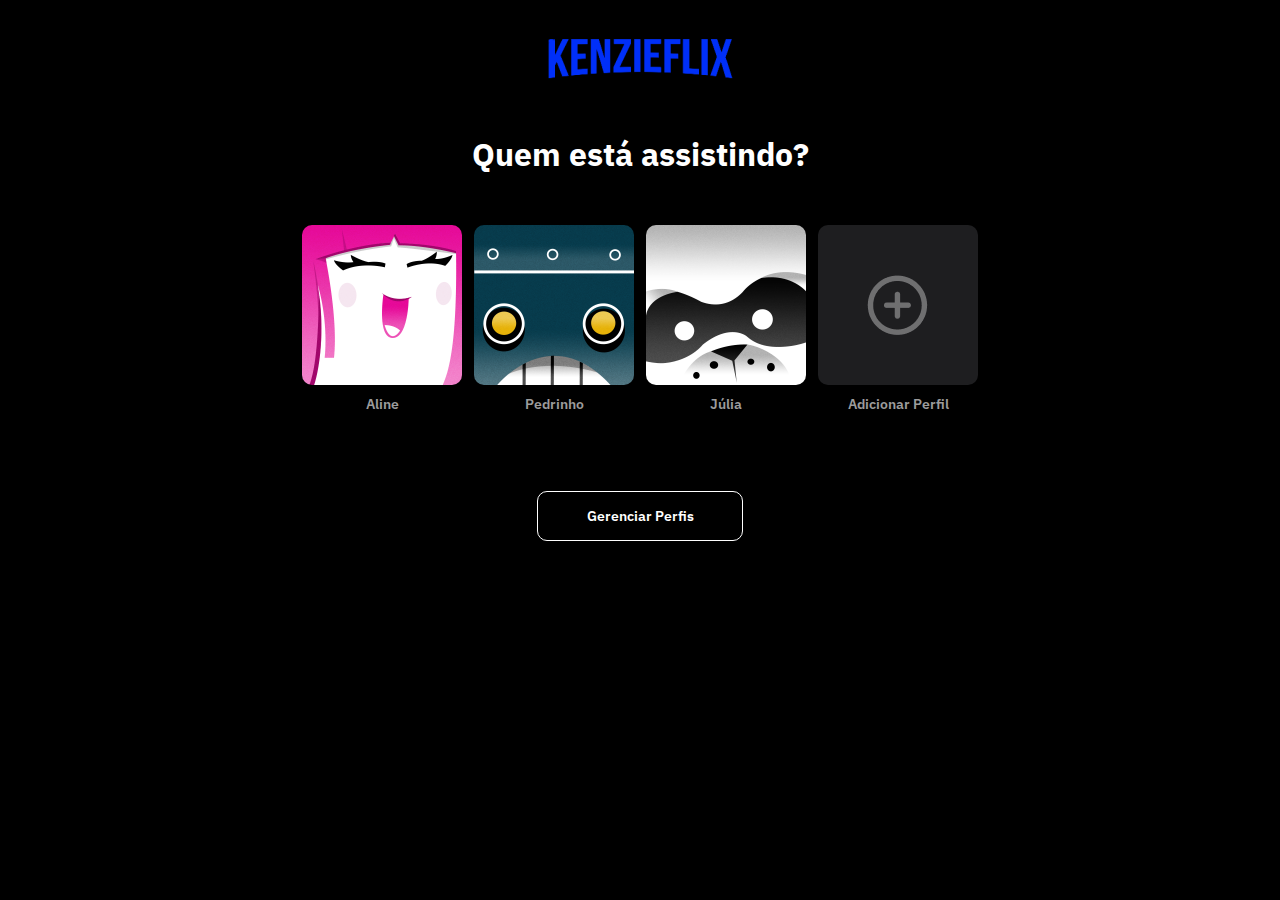
<file: index.html>
<!DOCTYPE html>
<html lang="pt-BR">
  <head>
    <meta charset="UTF-8" />
    <meta http-equiv="X-UA-Compatible" content="IE=edge" />
    <meta name="viewport" content="width=device-width, initial-scale=1.0" />
    <link rel="stylesheet" href="./style.css" />
    <link rel="preconnect" href="https://fonts.googleapis.com" />
    <link rel="preconnect" href="https://fonts.gstatic.com" crossorigin />
    <link
      href="https://fonts.googleapis.com/css2?family=IBM+Plex+Sans:ital,wght@0,100;0,200;0,400;0,500;1,100;1,300&family=Inter:wght@600&display=swap"
      rel="stylesheet"
    />
    <title>Kenzieflix</title>
  </head>
  <body class="body">
    <section class="container-logo">
      <figure class="logo">
        <img
          src="./img/logo 1.png" width="229px"
          height="68px"
        />
      </figure>
    </section>
    <h1 class="title">Quem está assistindo?</h1>
    <section class="container-perfis">
      <div class="abc">
        <figure class="user">
          <a href="http://127.0.0.1:5501/Netflix/index.html">
            <img
              class="img"
              src="./img/avatar1.png"/>
          </a>
        </figure>
        <figcaption class="text">Aline</figcaption>
      </div>
      <div>
        <figure class="user">
          <a href="http://127.0.0.1:5501/Netflix/index.html">
            <img
              class="img"
              src="./img/avatar2.png"/>
          </a>
        </figure>
        <figcaption class="text">Pedrinho</figcaption>
      </div>
      <div>
        <figure class="user">
          <a href="http://127.0.0.1:5501/Netflix/index.html">
            <img
              class="img"
              src="./img/avatar3.png"/>
          </a>
        </figure>
        <figcaption class="text">Júlia</figcaption>
      </div>
      <div >
        <figure class="user">
          <a href="#">
            <img src="./img/adicionar.png" />
          </a>
        </figure>
        <figcaption class="text">Adicionar Perfil</figcaption>
      </div>
    </section>
    <section class="container-button">
      <button class="link">
        <p>Gerenciar Perfis</p>
      </button>
    </section>
  </body>
</html>
</file>
<file: style.css>
.body {
  background-color: black;
  display: flex;
  flex-direction: column;
  align-items: center;
  justify-content: center;
  height: 600px;
}
.container-logo {
  display: flex;
  justify-content: center;
}
.title {
  color: white;
  text-align: center;
  font-size: 32px;
  font-family: 'IBM Plex Sans', sans-serif;
  margin-bottom: 50px;
}
.container-perfis {
  width: 700px;
  display: flex;
  justify-content: space-evenly;
  
}
.img {
  height: 160px;
  width: 160px;
} 
.user {
  margin: 0px;
   width: 160px;
   height: 160px;
   border-radius: 10px;
   overflow: hidden;
}
.user img {
    max-width: 100%;
    -moz-transition: all 0.5s;
    -webkit-transition: all 0.5s;
    transition: all 0.5s;
}
.user:hover {
    border: 3px solid white;
    width: 154px;
    height: 154px;
    color: white;
}
.user:hover img {
    -moz-transform: scale(1.2);
    -webkit-transform: scale(1.2);
    transform: scale(1.2);
}
.text {
  text-align: center;
  color: #9C9C9C;
  font-size: 14px;
  padding: 10px; 
  font-family: 'IBM Plex Sans', sans-serif;
  font-weight: 600;
}
.container-button{
  display: flex;
  justify-content: center;
  padding: 0px;
  margin:auto;
}
.link {
  font-family: 'IBM Plex Sans', sans-serif;
  background-color: black;
  font-weight: 550;
  border-radius: 10px;
  border: 1px solid white;
  width: 206px;
  height: 50px;
  font-size: 16px;
  cursor: pointer;
  color: white;
}
.link:hover {
  color: black;
  background-color: white;
}
p {
  font-size: 14px;
  font-weight: 600;
  text-align: center;
  }
</file>
